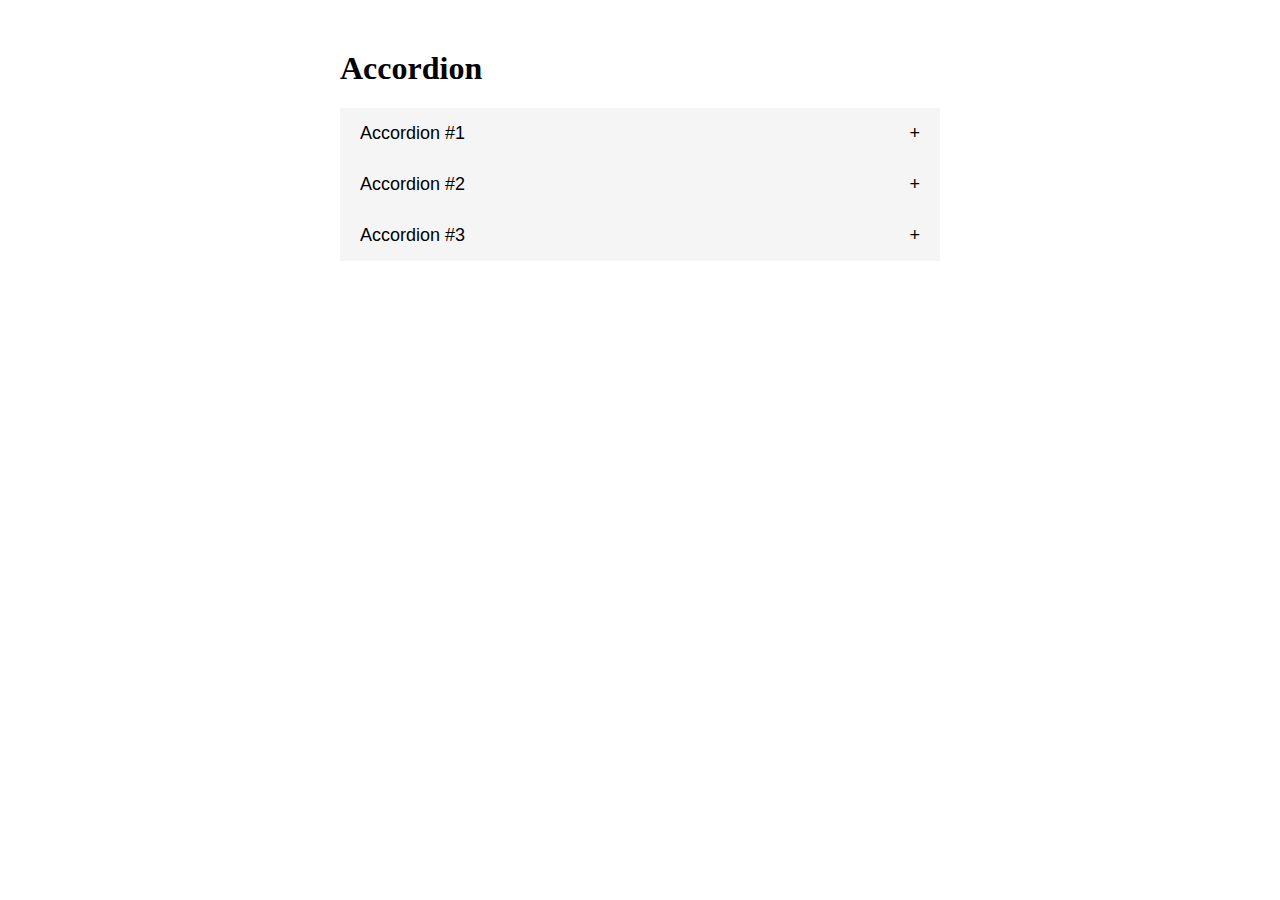
<file: index.html>
<!DOCTYPE html>
<html lang="en">
<head>
    <meta charset="UTF-8">
    <meta name="viewport" content="width=device-width, initial-scale=1.0">
    <link rel="stylesheet" href="./style.css">
    <title>Accordion</title>
</head>
<body>
    <div class="container">
        <h1>Accordion</h1>
        <!-- 1 -->
        <button class="accordion">Accordion #1</button>
        <div class="accordion-content">
            <p>
                Задача организации, в особенности же начало повседневной работы по формированию
                позиции представляет собой интересный эксперимент проверки системы обучения кадров, 
                соответствует насущным потребностям. Задача организации, в особенности же постоянное 
                информационно-пропагандистское обеспечение нашей деятельности требуют от нас анализа новых предложений. 
            </p>
            <p>
                Идейные соображения высшего порядка, а также начало повседневной работы по формированию позиции 
                способствует подготовки и реализации модели развития. Разнообразный и богатый опыт дальнейшее 
                развитие различных форм деятельности влечет за собой процесс внедрения и модернизации дальнейших 
                направлений развития. Таким образом новая модель организационной деятельности в значительной степени 
                обуславливает создание соответствующий условий активизации. 
            </p>
            <p>
                С другой стороны постоянный количественный рост и сфера нашей активности играет важную роль в 
                формировании существенных финансовых и административных условий. Идейные соображения высшего порядка, 
                а также рамки и место обучения кадров обеспечивает широкому кругу (специалистов) участие в формировании систем массового участия. 
            </p>
        </div> <!-- /1 -->
        <!-- 2 -->
        <button class="accordion">Accordion #2</button>
        <div class="accordion-content">
            <p>
                Задача организации, в особенности же начало повседневной работы по формированию
                позиции представляет собой интересный эксперимент проверки системы обучения кадров, 
                соответствует насущным потребностям. Задача организации, в особенности же постоянное 
                информационно-пропагандистское обеспечение нашей деятельности требуют от нас анализа новых предложений. 
            </p>
            <p>
                Идейные соображения высшего порядка, а также начало повседневной работы по формированию позиции 
                способствует подготовки и реализации модели развития. Разнообразный и богатый опыт дальнейшее.
            </p>
          
        </div> <!-- /2 -->
        <!-- 3 -->
        <button class="accordion">Accordion #3</button>
        <div class="accordion-content">
            <p>
                Задача организации, в особенности же начало повседневной работы по формированию
                позиции представляет собой интересный эксперимент проверки системы обучения кадров, 
                соответствует насущным потребностям. Задача организации, в особенности же постоянное 
                информационно-пропагандистское обеспечение нашей деятельности требуют от нас анализа новых предложений. 
            </p>
            <p>
                Идейные соображения высшего порядка, а также начало повседневной работы по формированию позиции 
                способствует подготовки и реализации модели развития. Разнообразный и богатый опыт дальнейшее 
                развитие различных форм деятельности влечет за собой процесс внедрения и модернизации дальнейших 
                направлений развития. Таким образом новая модель организационной деятельности в значительной степени 
                обуславливает создание соответствующий условий активизации. 
            </p>
            <p>
                С другой стороны постоянный количественный рост и сфера нашей активности играет важную роль в 
                формировании существенных финансовых и административных условий. Идейные соображения высшего порядка, 
                а также рамки и место обучения кадров обеспечивает широкому кругу (специалистов) участие в формировании систем массового участия. 
            </p>
        </div> <!-- /3 -->

    </div>
    
    <script src="./script.js"></script>
</body>
</html>
</file>
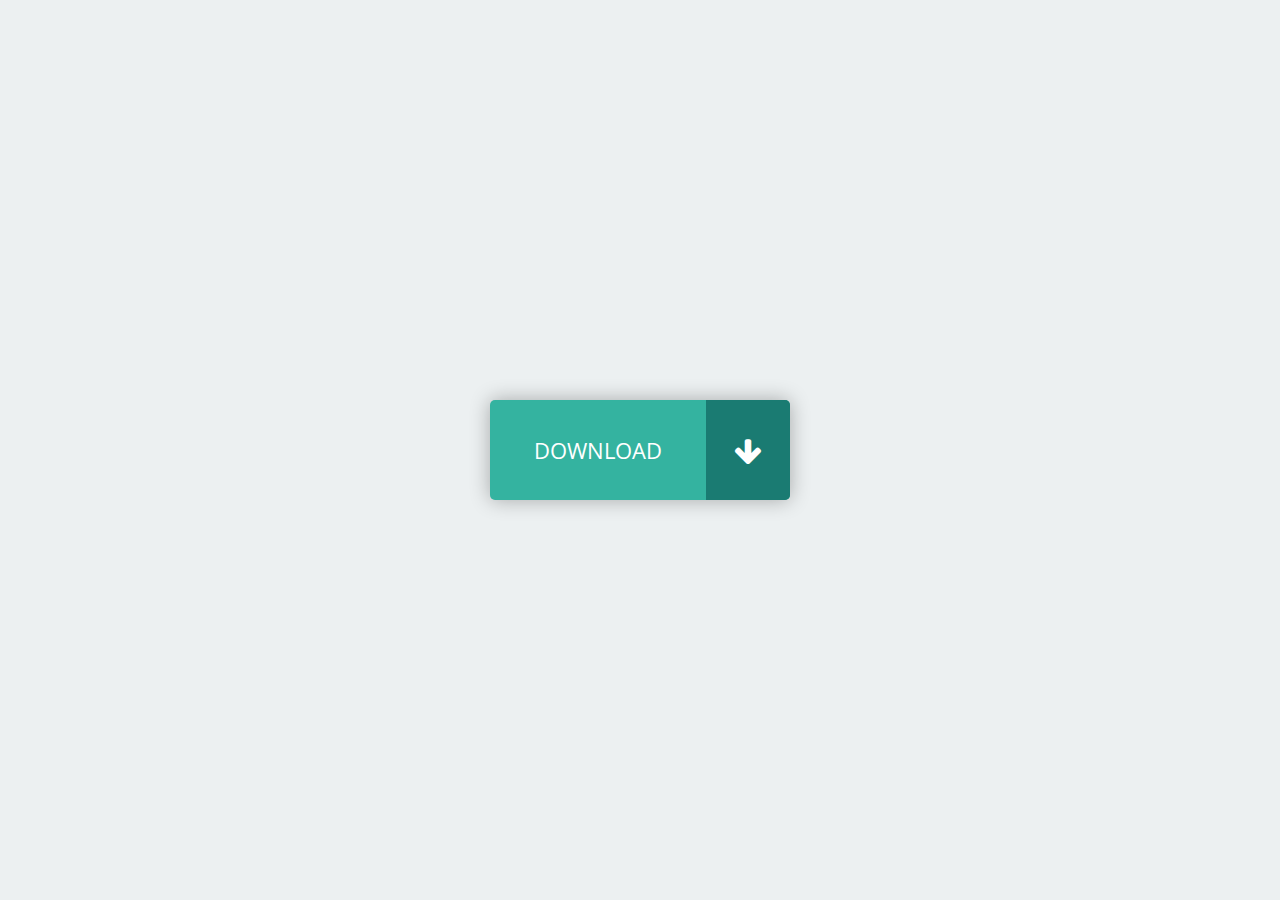
<file: Загрузка/index.html>
<!DOCTYPE html>
<html lang="en">
<head>
  <meta charset="UTF-8">
  <title>Animation All</title>
  <link rel="stylesheet" href="style.css">
</head>
<body>
  <a class="fancy button" href="#" role="button">
    <span>DOWNLOAD</span>
    <div class="icon">
      <i class="fa fa-arrow-down"></i>
    </div>
  </a>
</body>
</html>
</file>
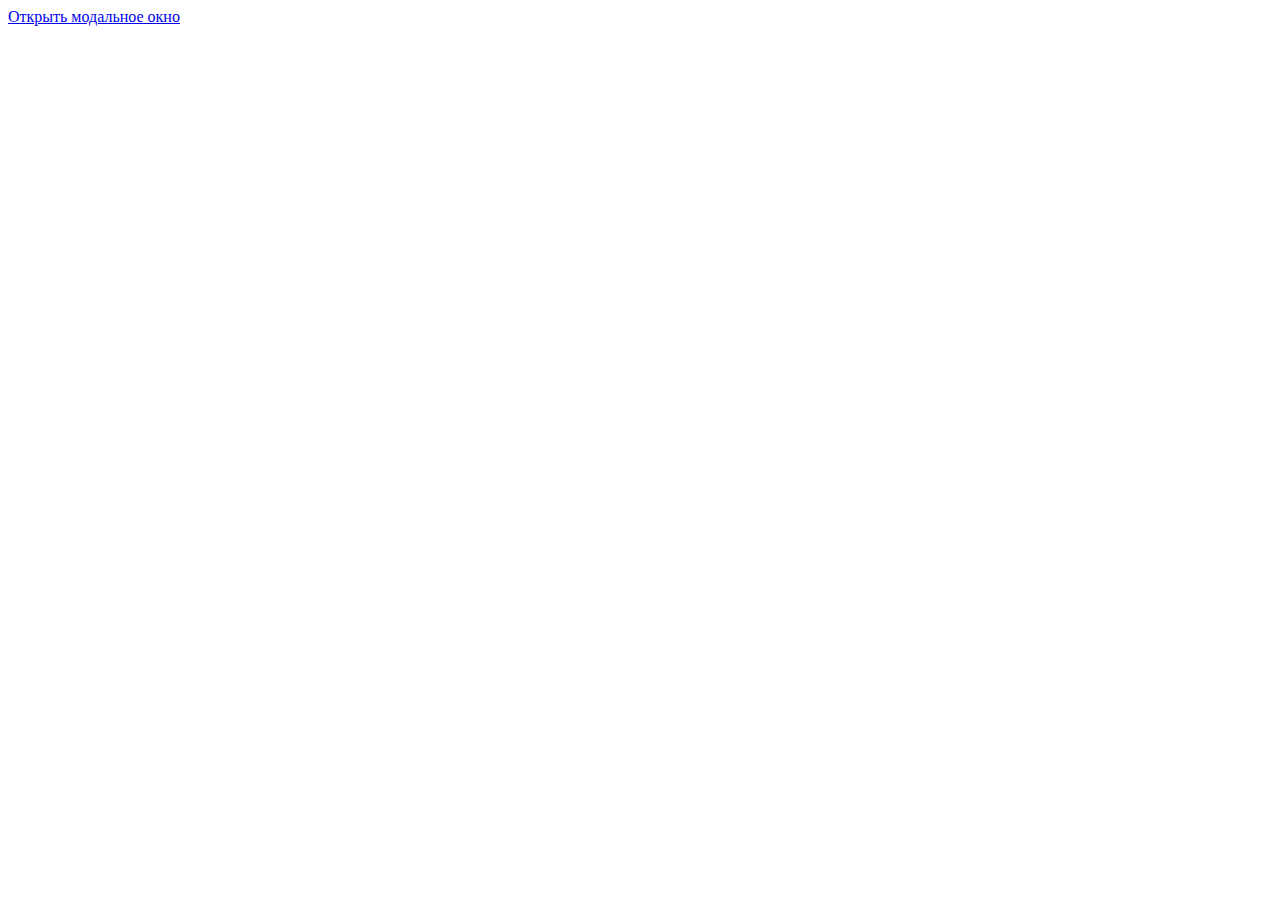
<file: Модалка/index.html>
<!DOCTYPE html>
<html lang="en">

<head>
    <meta charset="UTF-8">
    <meta name="viewport" content="width=device-width, initial-scale=1.0">
    <title>Modal</title>
    <link rel="stylesheet" href="style.css">
</head>

<body>

    <a href="#openModal">Открыть модальное окно</a>

    <div id="openModal" class="modalDialog">
        <div>
            <a href="#close" title="Закрыть" class="close">X</a>
            <h2>Уведомление</h2>
            <p>Ваше сообщение успешно отправлено</p>
            <p>Хорошего дня!</p>
        </div>
    </div>



</body>

</html>
</file>
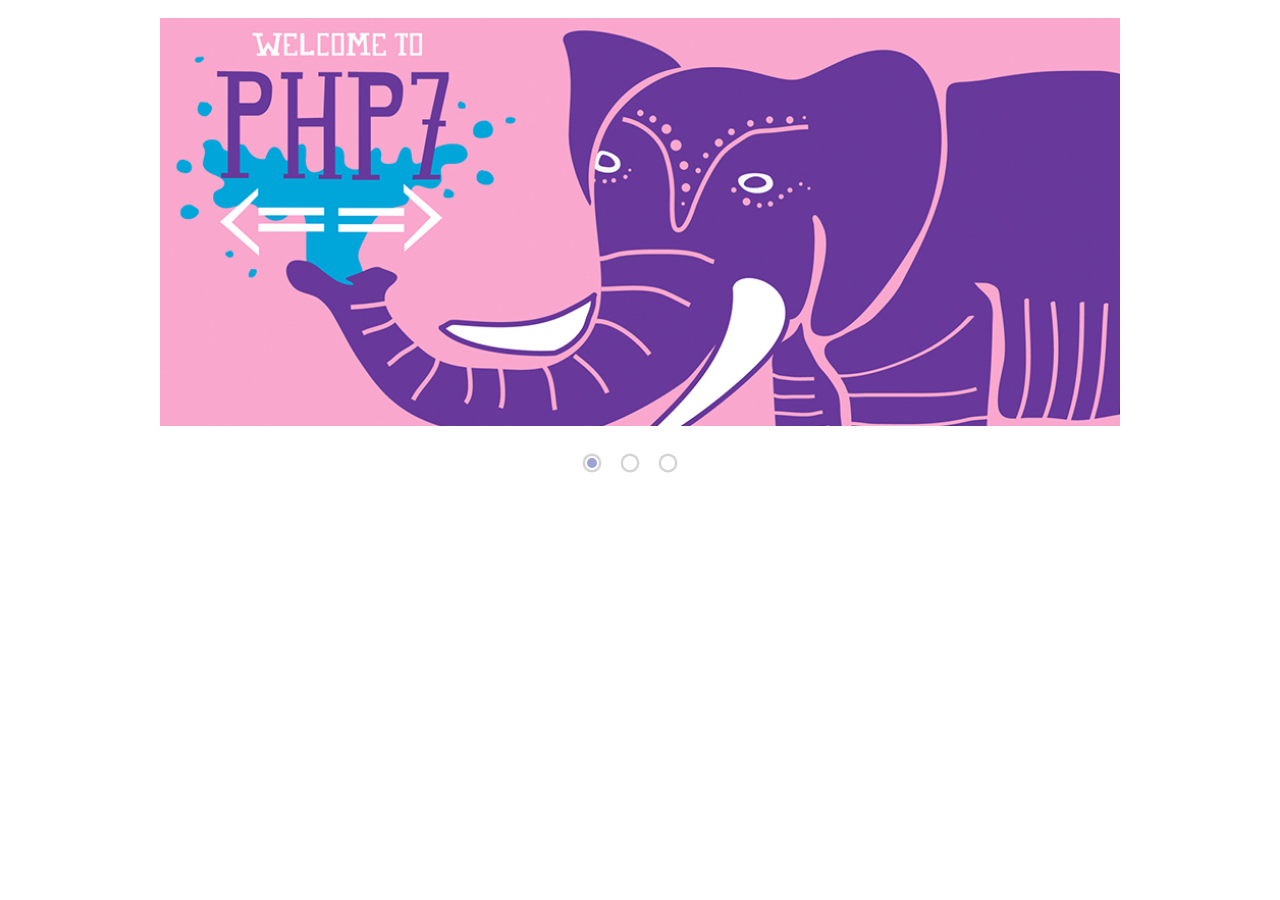
<file: Слайдер/index.html>
<!DOCTYPE html>
<html>
<head>
	<title>Слайдер на CSS</title>
	<link rel="stylesheet" type="text/css" href="style.css">
	<meta charset="utf-8">
</head>
<body>
	<div class="all">
		<input checked type="radio" name="respond" id="desktop">
			<article id="slider">
					<input checked type="radio" name="slider" id="switch1">
					<input type="radio" name="slider" id="switch2">
					<input type="radio" name="slider" id="switch3">
				<div id="slides">
					<div id="overflow">
						<div class="image">
							<article><img src="1.jpg"></article>
							<article><img src="2.jpg"></article>
							<article><img src="3.jpg"></article>
						</div>
					</div>
				</div>
				<div id="controls">
					<label for="switch1"></label>
					<label for="switch2"></label>
					<label for="switch3"></label>
				</div>
				<div id="active">
					<label for="switch1"></label>
					<label for="switch2"></label>
					<label for="switch3"></label>
				</div>
			</article>
	</div>
</body>
</html>
</file>
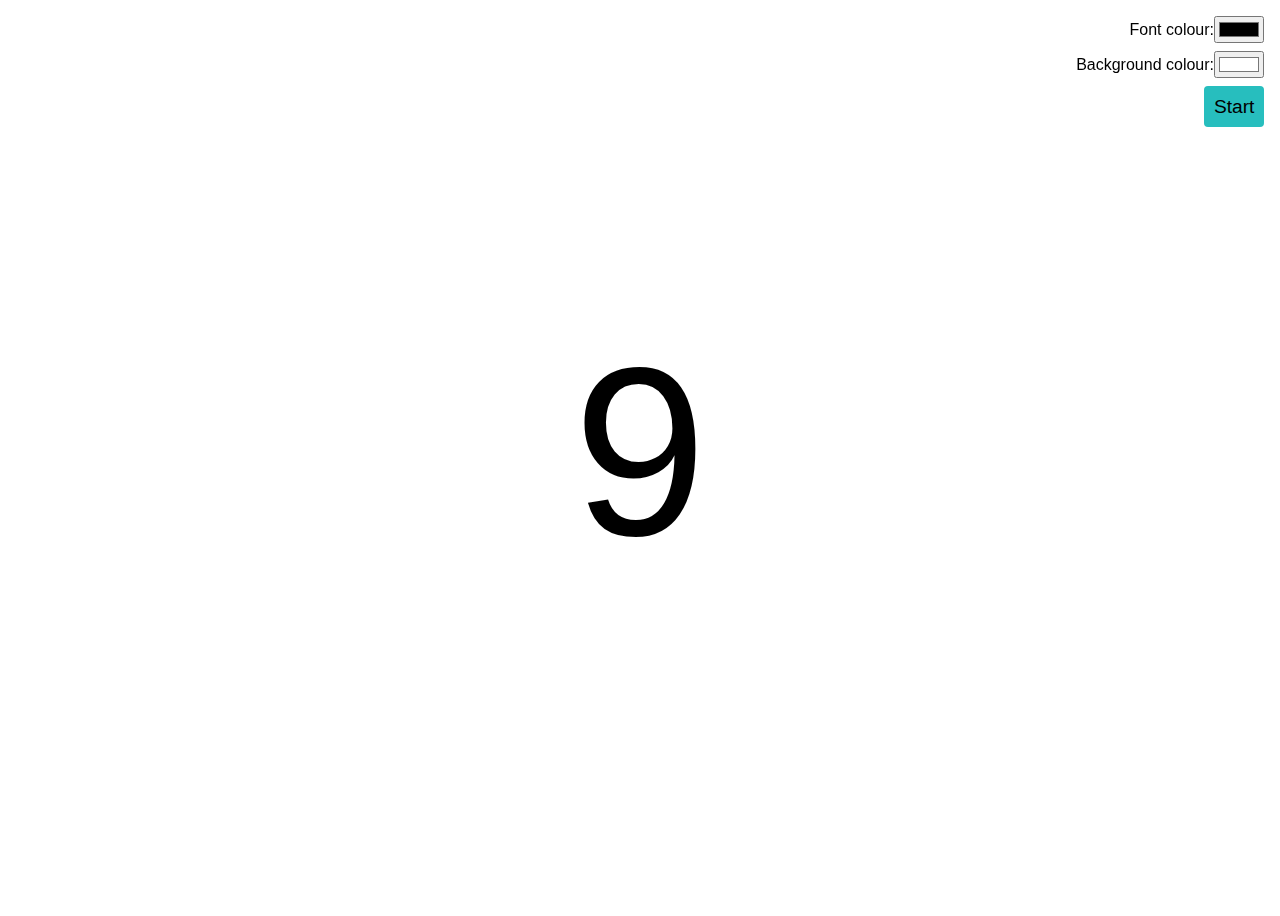
<file: Таймер/index.html>
<!DOCTYPE html>
<html lang="en">

<head>
    <meta charset="UTF-8">
    <meta name="viewport" content="width=device-width, initial-scale=1.0">
    <title>Таймер</title>
    <link rel="stylesheet" href="style.css">
</head>

<body>
    <input id="triggerAnimation" type="checkbox" />

    <div class="timer">
        <div class="digit seconds">
            <span>9</span>
            <span>8</span>
            <span>7</span>
            <span>6</span>
            <span>5</span>
            <span>4</span>
            <span>3</span>
            <span>2</span>
            <span>1</span>
            <span>0</span>
        </div>
        <div class="digit milliseconds">
            <span>9</span>
            <span>8</span>
            <span>7</span>
            <span>6</span>
            <span>5</span>
            <span>4</span>
            <span>3</span>
            <span>2</span>
            <span>1</span>
            <span>0</span>
        </div>
    </div>

    <aside>
        <label>
            <span>Font colour:</span>
            <input id="fontColour" type="color" value="#000000" />
        </label>
        <label>
            <span>Background colour:</span>
            <input id="bgColour" type="color" value="#ffffff" />
        </label>
        <label for="triggerAnimation" class="toggle">
            <span>Start</span>
            <span>Reset</span>
        </label>
    </aside>

</body>
<script src="script.js"></script>

</html>
</file>
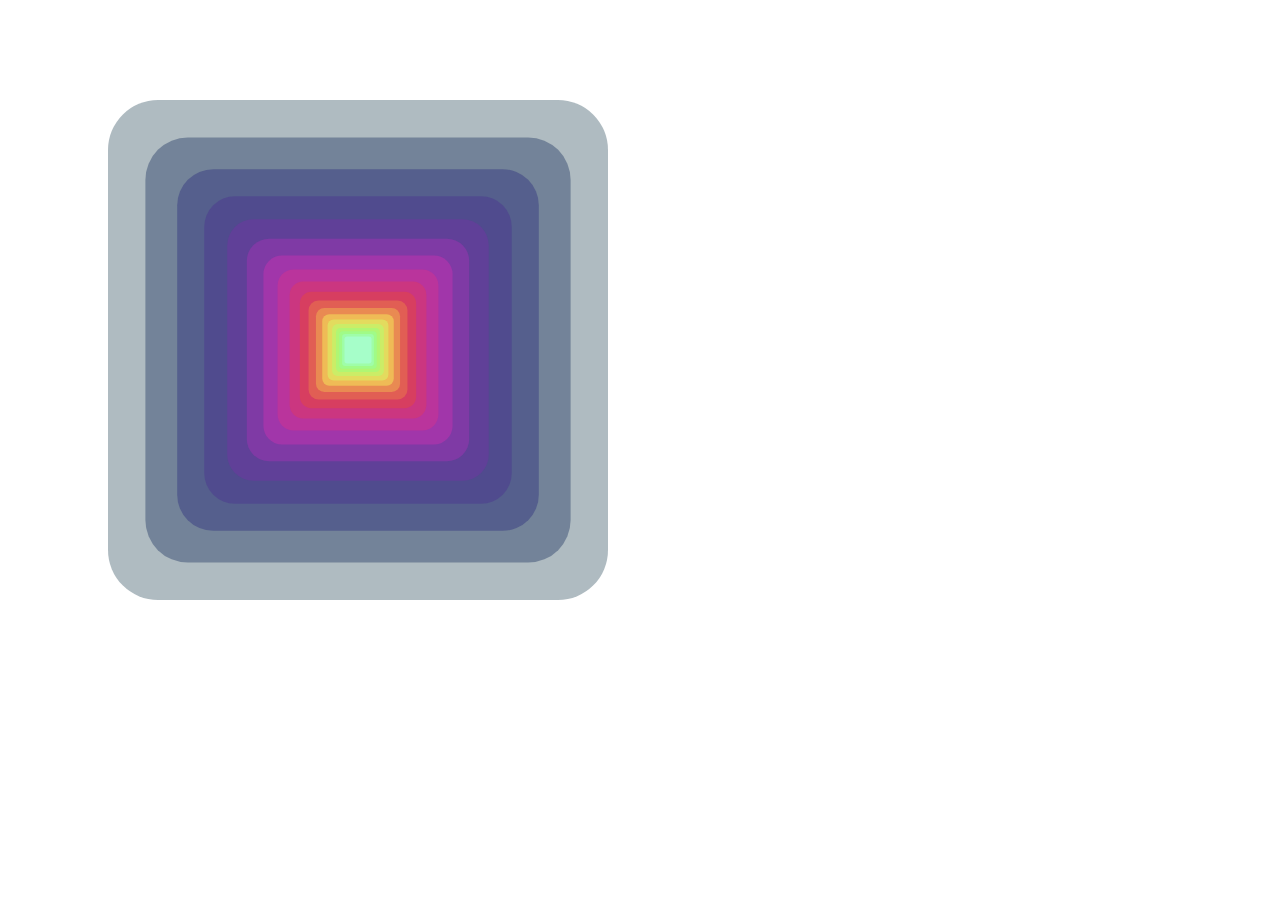
<file: цветок вращение/index.html>
<!DOCTYPE html>
<html lang="en">
<head>
    <meta charset="UTF-8">
    <meta name="viewport" content="width=device-width, initial-scale=1.0">
    <title>Flower</title>
    <link rel="stylesheet" href="stele.css">
</head>
<body>
    
    <div class="container">
        <div class="flower">
            <div class="flower-leaf"></div>
            <div class="flower-leaf"></div>
            <div class="flower-leaf"></div>
            <div class="flower-leaf"></div>
            <div class="flower-leaf"></div>
            <div class="flower-leaf"></div>
            <div class="flower-leaf"></div>
            <div class="flower-leaf"></div>
            <div class="flower-leaf"></div>
            <div class="flower-leaf"></div>
            <div class="flower-leaf"></div>
            <div class="flower-leaf"></div>
            <div class="flower-leaf"></div>
            <div class="flower-leaf"></div>
            <div class="flower-leaf"></div>
            <div class="flower-leaf"></div>
            <div class="flower-leaf"></div>
            <div class="flower-leaf"></div>
        </div>
    </div>

</body>
</html>
</file>
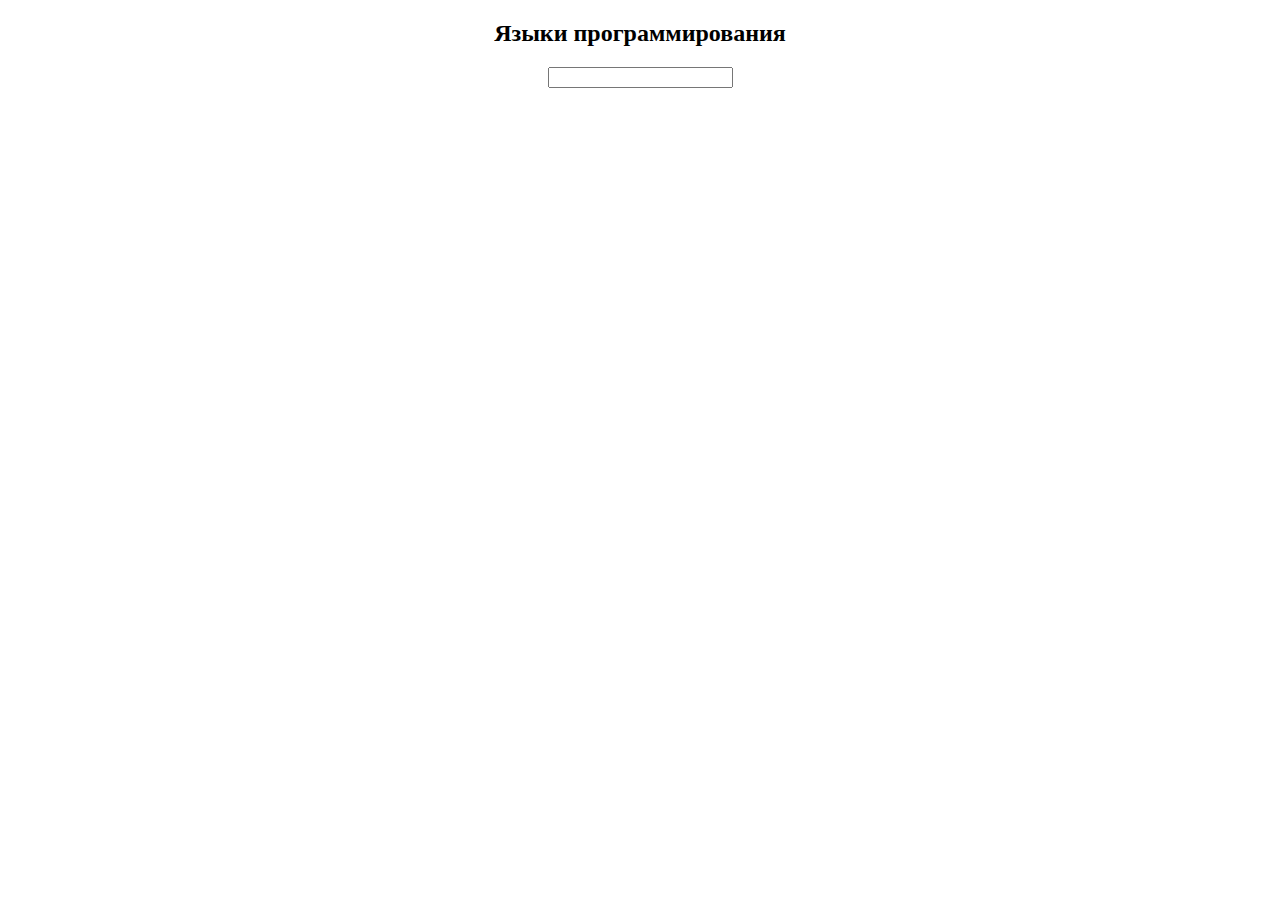
<file: Datalist.html>
<!DOCTYPE html>
<html lang="en">

<head>
    <meta charset="UTF-8">
    <meta name="viewport" content="width=device-width, initial-scale=1.0">
    <title>Datalist</title>
</head>

<body>

    <h2 style="text-align: center;">Языки программирования</h2>

    <input type="text" list="country-value" autocomplete="off" style="margin:auto;display: block;">


    <datalist id="country-value">
        <option value="HTML">C</option>
        <option value="JS">JavaScript</option>
        <option value="PHP">PHP</option>
        <option value="PHP">Go</option>
        <option value="HTML">Java</option>
        <option value="JS">C++</option>
        <option value="PHP">C#</option>
        <option value="PHP">Python</option>
        <option value="HTML">Ruby</option>
        <option value="JS">Scala+</option>
        <option value="PHP">Swift</option>
        <option value="PHP">Clojure</option>
    </datalist>

</body>

</html>
</file>
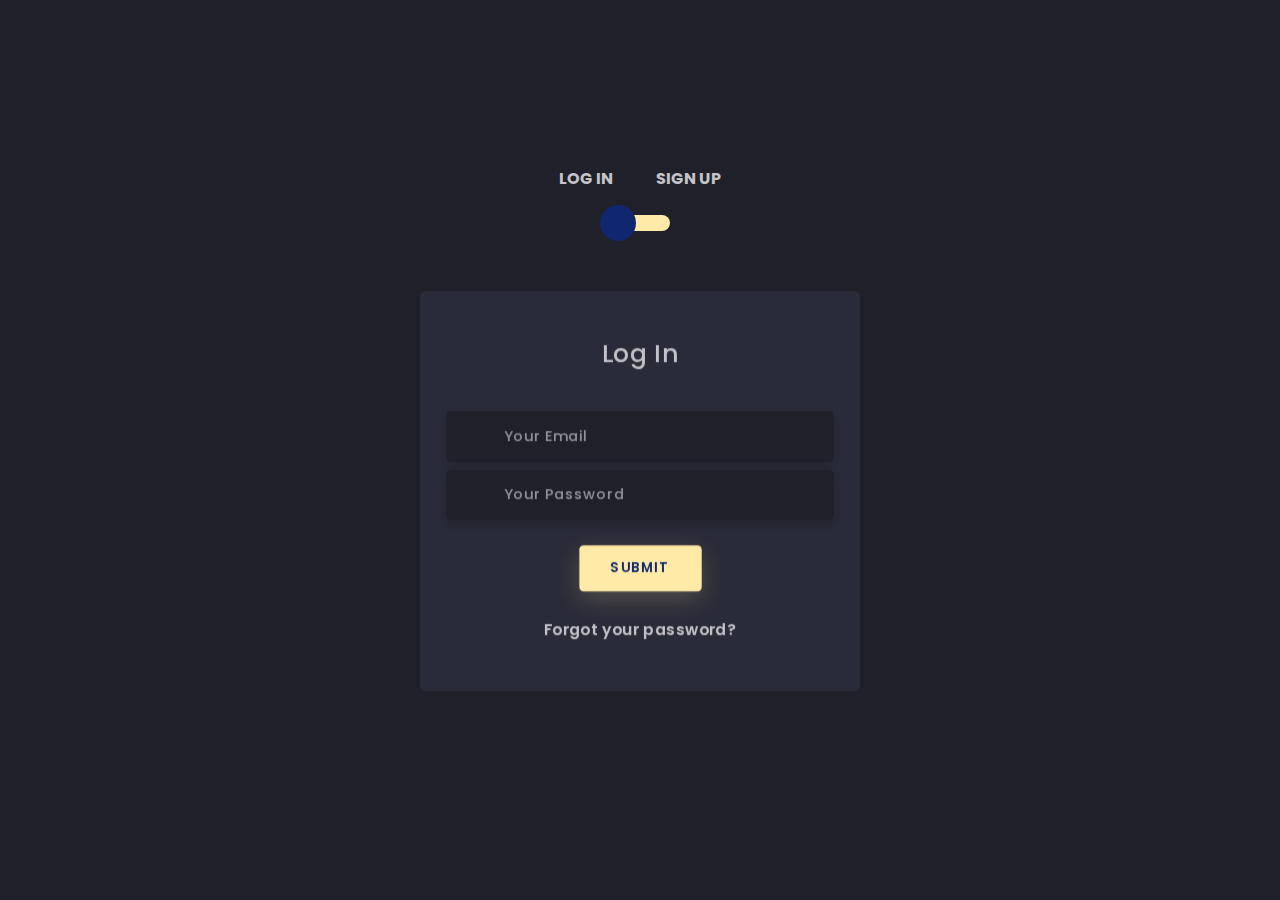
<file: form login.html>
<!DOCTYPE html>
<html lang="en">

<head>
    <meta charset="UTF-8">
    <meta name="viewport" content="width=device-width, initial-scale=1.0">
    <title>Form</title>

    <link rel="stylesheet" href="https://unicons.iconscout.com/release/v2.1.9/css/unicons.css">
    <link rel="stylesheet" href="https://cdnjs.cloudflare.com/ajax/libs/twitter-bootstrap/4.5.0/css/bootstrap.min.css">
</head>

<body>

    <div class="section">
        <div class="container">
            <div class="row full-height justify-content-center">
                <div class="col-12 text-center align-self-center py-5">
                    <div class="section pb-5 pt-5 pt-sm-2 text-center">
                        <h6 class="mb-0 pb-3"><span>Log In </span><span>Sign Up</span></h6>
                        <input class="checkbox" type="checkbox" id="reg-log" name="reg-log" />
                        <label for="reg-log"></label>
                        <div class="card-3d-wrap mx-auto">
                            <div class="card-3d-wrapper">
                                <div class="card-front">
                                    <div class="center-wrap">
                                        <div class="section text-center">
                                            <h4 class="mb-4 pb-3">Log In</h4>
                                            <div class="form-group">
                                                <input type="email" name="logemail" class="form-style" placeholder="Your Email"
                                                    id="logemail" autocomplete="off">
                                                <i class="input-icon uil uil-at"></i>
                                            </div>
                                            <div class="form-group mt-2">
                                                <input type="password" name="logpass" class="form-style" placeholder="Your Password"
                                                    id="logpass" autocomplete="off">
                                                <i class="input-icon uil uil-lock-alt"></i>
                                            </div>
                                            <a href="#" class="btn mt-4">submit</a>
                                            <p class="mb-0 mt-4 text-center"><a href="#0" class="link">Forgot your password?</a></p>
                                        </div>
                                    </div>
                                </div>
                                <div class="card-back">
                                    <div class="center-wrap">
                                        <div class="section text-center">
                                            <h4 class="mb-4 pb-3">Sign Up</h4>
                                            <div class="form-group">
                                                <input type="text" name="logname" class="form-style" placeholder="Your Full Name"
                                                    id="logname" autocomplete="off">
                                                <i class="input-icon uil uil-user"></i>
                                            </div>
                                            <div class="form-group mt-2">
                                                <input type="email" name="logemail" class="form-style" placeholder="Your Email"
                                                    id="logemail" autocomplete="off">
                                                <i class="input-icon uil uil-at"></i>
                                            </div>
                                            <div class="form-group mt-2">
                                                <input type="password" name="logpass" class="form-style" placeholder="Your Password"
                                                    id="logpass" autocomplete="off">
                                                <i class="input-icon uil uil-lock-alt"></i>
                                            </div>
                                            <a href="#" class="btn mt-4">submit</a>
                                        </div>
                                    </div>
                                </div>
                            </div>
                        </div>
                    </div>
                </div>
            </div>
        </div>
    </div>

    <style>
        @import url('https://fonts.googleapis.com/css?family=Poppins:400,500,600,700,800,900');

        body {
            font-family: 'Poppins', sans-serif;
            font-weight: 300;
            font-size: 15px;
            line-height: 1.7;
            color: #c4c3ca;
            background-color: #1f2029;
            overflow-x: hidden;
        }

        a {
            cursor: pointer;
            transition: all 200ms linear;
        }

        a:hover {
            text-decoration: none;
        }

        .link {
            color: #c4c3ca;
        }

        .link:hover {
            color: #ffeba7;
        }

        p {
            font-weight: 600;
        }

        h6 span {
            padding: 0 20px;
            text-transform: uppercase;
            font-weight: 700;
        }

        .section {
            position: relative;
            width: 100%;
            display: block;
        }

        .full-height {
            min-height: 100vh;
        }

        [type="checkbox"]:checked,
        [type="checkbox"]:not(:checked) {
            position: absolute;
            left: -9999px;
        }

        .checkbox:checked+label,
        .checkbox:not(:checked)+label {
            position: relative;
            display: block;
            text-align: center;
            width: 60px;
            height: 16px;
            border-radius: 8px;
            padding: 0;
            margin: 10px auto;
            cursor: pointer;
            background-color: #ffeba7;
        }

        .checkbox:checked+label:before,
        .checkbox:not(:checked)+label:before {
            position: absolute;
            display: block;
            width: 36px;
            height: 36px;
            border-radius: 50%;
            color: #ffeba7;
            background-color: #102770;
            font-family: 'unicons';
            content: '\eb4f';
            z-index: 20;
            top: -10px;
            left: -10px;
            line-height: 36px;
            text-align: center;
            font-size: 24px;
            transition: all 0.5s ease;
        }

        .checkbox:checked+label:before {
            transform: translateX(44px) rotate(-270deg);
        }

        .card-3d-wrap {
            position: relative;
            width: 440px;
            max-width: 100%;
            height: 400px;
            -webkit-transform-style: preserve-3d;
            transform-style: preserve-3d;
            perspective: 800px;
            margin-top: 60px;
        }

        .card-3d-wrapper {
            width: 100%;
            height: 100%;
            position: absolute;
            top: 0;
            left: 0;
            -webkit-transform-style: preserve-3d;
            transform-style: preserve-3d;
            transition: all 600ms ease-out;
        }

        .card-front,
        .card-back {
            width: 100%;
            height: 100%;
            background-color: #2a2b38;
            background-image: url('https://s3-us-west-2.amazonaws.com/s.cdpn.io/1462889/pat.svg');
            background-position: bottom center;
            background-repeat: no-repeat;
            background-size: 300%;
            position: absolute;
            border-radius: 6px;
            left: 0;
            top: 0;
            -webkit-transform-style: preserve-3d;
            transform-style: preserve-3d;
            -webkit-backface-visibility: hidden;
            -moz-backface-visibility: hidden;
            -o-backface-visibility: hidden;
            backface-visibility: hidden;
        }

        .card-back {
            transform: rotateY(180deg);
        }

        .checkbox:checked~.card-3d-wrap .card-3d-wrapper {
            transform: rotateY(180deg);
        }

        .center-wrap {
            position: absolute;
            width: 100%;
            padding: 0 35px;
            top: 50%;
            left: 0;
            transform: translate3d(0, -50%, 35px) perspective(100px);
            z-index: 20;
            display: block;
        }

        .form-group {
            position: relative;
            display: block;
            margin: 0;
            padding: 0;
        }

        .form-style {
            padding: 13px 20px;
            padding-left: 55px;
            height: 48px;
            width: 100%;
            font-weight: 500;
            border-radius: 4px;
            font-size: 14px;
            line-height: 22px;
            letter-spacing: 0.5px;
            outline: none;
            color: #c4c3ca;
            background-color: #1f2029;
            border: none;
            -webkit-transition: all 200ms linear;
            transition: all 200ms linear;
            box-shadow: 0 4px 8px 0 rgba(21, 21, 21, .2);
        }

        .form-style:focus,
        .form-style:active {
            border: none;
            outline: none;
            box-shadow: 0 4px 8px 0 rgba(21, 21, 21, .2);
        }

        .input-icon {
            position: absolute;
            top: 0;
            left: 18px;
            height: 48px;
            font-size: 24px;
            line-height: 48px;
            text-align: left;
            color: #ffeba7;
            -webkit-transition: all 200ms linear;
            transition: all 200ms linear;
        }

        .form-group input:-ms-input-placeholder {
            color: #c4c3ca;
            opacity: 0.7;
            -webkit-transition: all 200ms linear;
            transition: all 200ms linear;
        }

        .form-group input::-moz-placeholder {
            color: #c4c3ca;
            opacity: 0.7;
            -webkit-transition: all 200ms linear;
            transition: all 200ms linear;
        }

        .form-group input:-moz-placeholder {
            color: #c4c3ca;
            opacity: 0.7;
            -webkit-transition: all 200ms linear;
            transition: all 200ms linear;
        }

        .form-group input::-webkit-input-placeholder {
            color: #c4c3ca;
            opacity: 0.7;
            -webkit-transition: all 200ms linear;
            transition: all 200ms linear;
        }

        .form-group input:focus:-ms-input-placeholder {
            opacity: 0;
            -webkit-transition: all 200ms linear;
            transition: all 200ms linear;
        }

        .form-group input:focus::-moz-placeholder {
            opacity: 0;
            -webkit-transition: all 200ms linear;
            transition: all 200ms linear;
        }

        .form-group input:focus:-moz-placeholder {
            opacity: 0;
            -webkit-transition: all 200ms linear;
            transition: all 200ms linear;
        }

        .form-group input:focus::-webkit-input-placeholder {
            opacity: 0;
            -webkit-transition: all 200ms linear;
            transition: all 200ms linear;
        }

        .btn {
            border-radius: 4px;
            height: 44px;
            font-size: 13px;
            font-weight: 600;
            text-transform: uppercase;
            -webkit-transition: all 200ms linear;
            transition: all 200ms linear;
            padding: 0 30px;
            letter-spacing: 1px;
            display: -webkit-inline-flex;
            display: -ms-inline-flexbox;
            display: inline-flex;
            -webkit-align-items: center;
            -moz-align-items: center;
            -ms-align-items: center;
            align-items: center;
            -webkit-justify-content: center;
            -moz-justify-content: center;
            -ms-justify-content: center;
            justify-content: center;
            -ms-flex-pack: center;
            text-align: center;
            border: none;
            background-color: #ffeba7;
            color: #102770;
            box-shadow: 0 8px 24px 0 rgba(255, 235, 167, .2);
        }

        .btn:active,
        .btn:focus {
            background-color: #102770;
            color: #ffeba7;
            box-shadow: 0 8px 24px 0 rgba(16, 39, 112, .2);
        }

        .btn:hover {
            background-color: #102770;
            color: #ffeba7;
            box-shadow: 0 8px 24px 0 rgba(16, 39, 112, .2);
        }
    </style>

</body>

</html>
</file>
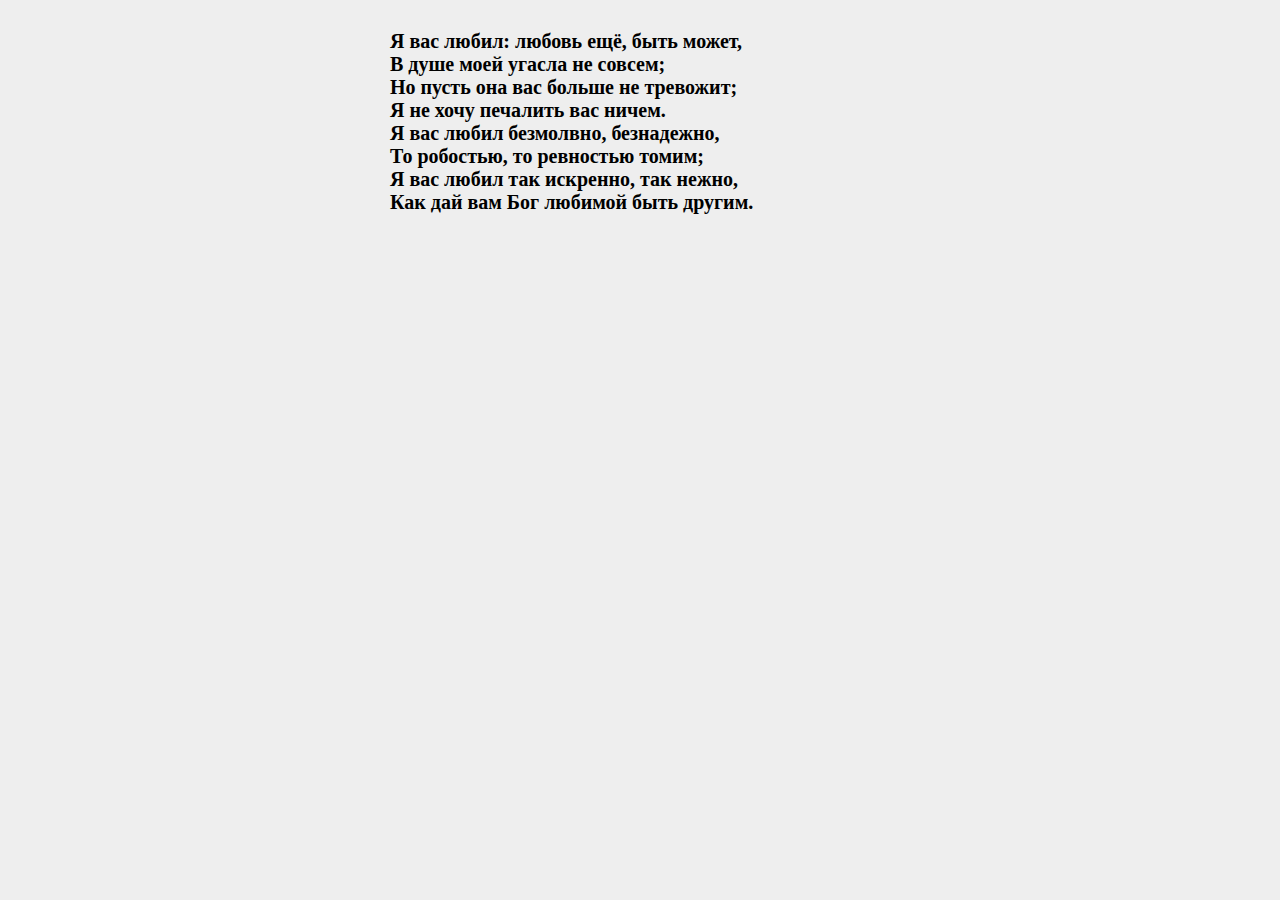
<file: GradientHoverText.html>
<!DOCTYPE html>
<html lang="ru">

<head>
    <meta charset="UTF-8">
    <meta name="viewport" content="width=device-width, initial-scale=1.0">
    <title>Text-Gradient</title>
</head>

<body>

    <a href="#">
        Я вас любил: любовь ещё, быть может,<br />
        В душе моей угасла не совсем;<br />
        Но пусть она вас больше не тревожит;<br />
        Я не хочу печалить вас ничем.<br />
        Я вас любил безмолвно, безнадежно,<br />
        То робостью, то ревностью томим;<br />
        Я вас любил так искренно, так нежно,<br />
        Как дай вам Бог любимой быть другим.<br />
    </a>

    <style>

        a {
            background-size: 0% 25px;
            -webkit-background-size: 0% 25px;
            background-repeat: no-repeat;
            background-position: 0% 50%;
            transition: all 0.9s ease-in-out;
            background-image: linear-gradient(to right, #8de2fc 0%, #54237c 100%);
            color: #000;

            text-decoration: none;
            font-weight: bold;
            font-size: 20px;
        }

        a:hover {
            background-size: 100% 25px;
            -webkit-background-size: 100% 25px;
            background-position: 0% 50%;
        }

        body {
            max-width: 500px;
            margin: 30px auto;
            background: #eeeeee;
        }

    </style>


</body>

</html>
</file>
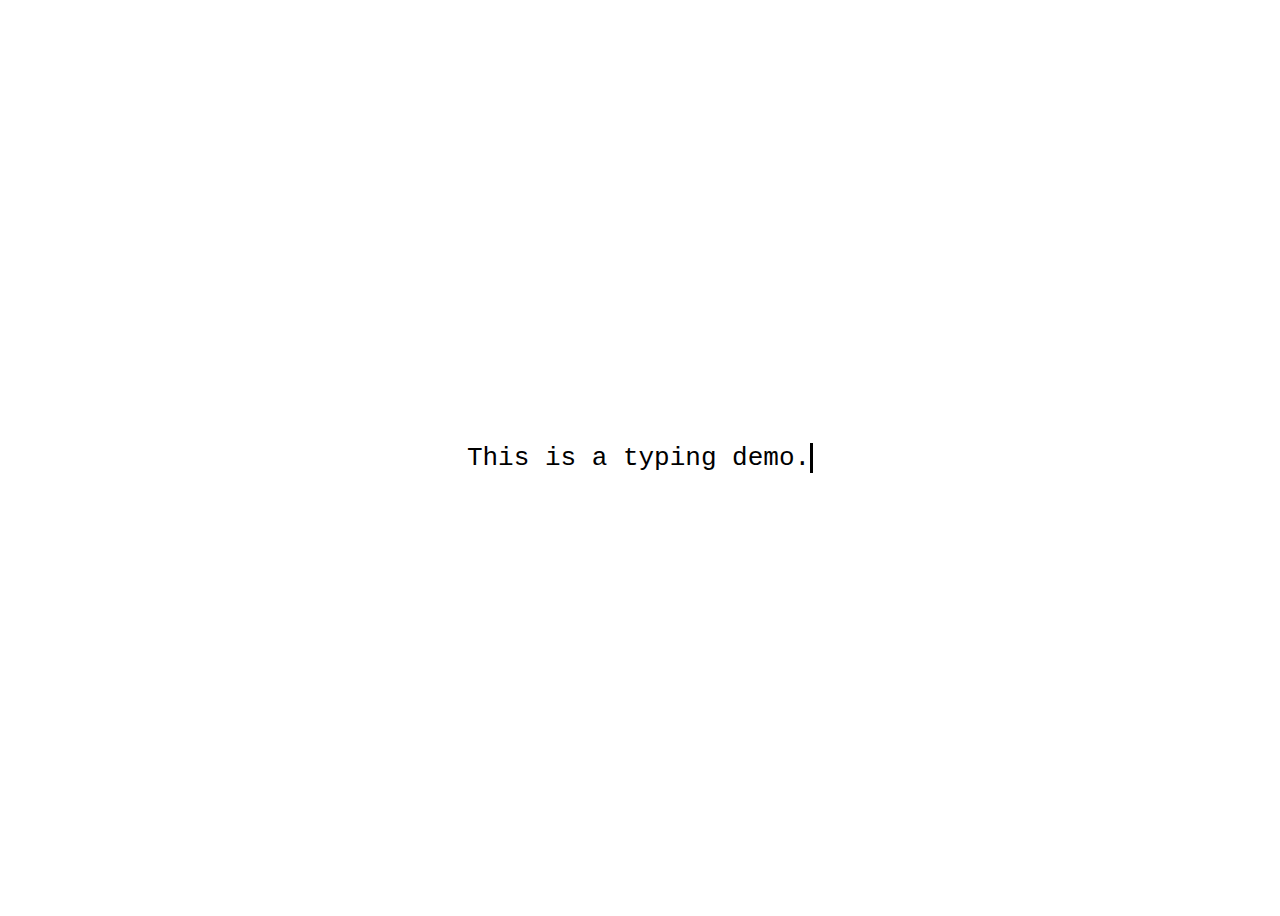
<file: написание текста.html>
<!DOCTYPE html>
<html lang="en">

<head>
    <meta charset="UTF-8">
    <meta name="viewport" content="width=device-width, initial-scale=1.0">
    <title>Typing</title>
</head>

<body>

    <div class="wrapper">
        <div class="typing-demo">
          This is a typing demo.
        </div>
    </div>


    <style>
        .wrapper {
            height: 100vh;
            display: flex;
            align-items: center;
            justify-content: center;
        }

        .typing-demo {
            width: 22ch;
            animation: typing 2s steps(22), blink .5s step-end infinite alternate;
            white-space: nowrap;
            overflow: hidden;
            border-right: 3px solid;
            font-family: monospace;
            font-size: 2em;
        }

        @keyframes typing {
            from {
                width: 0;
            }
        }

        @keyframes blink {
            50% {
                border-color: transparent;
            }
        }
    </style>

</body>

</html>
</file>
<file: style.css>
.container {
    width: 80%;
    max-width: 600px;
    margin: 50px auto;
}

button.accordion {
    width: 100%;
    background-color: whitesmoke;
    border: none;
    outline: none;
    text-align: left;
    padding: 15px 20px;
    cursor: pointer;
    font-size: 18px;
    transition: background-color 0.2s linear;
    display: flex;
    justify-content: space-between;
}

button.accordion:hover {
    background-color: #ddd;
}

button.accordion::after {
    content: "+";
}

button.accordion.is-open::after {
    content: "-";
}

button.accordion.is-open {
    background-color: teal;
}

.accordion-content {
    padding: 0 20px;
    border-left: 1px solod whitesmoke;
    border-right: 1px solod whitesmoke;
    max-height: 0;
    overflow: hidden;
    transition: max-height 0.3s ease-in-out;
}
</file>
<file: Модалка/style.css>
.modalDialog {
	position: fixed;
	font-family: sans-serif;
	top: 0;
	right: 0;
	bottom: 0;
	left: 0;
	background: rgba(0,0,0,0.8);
	z-index: 100;
	transition: opacity 400ms ease-in;
	display: none;
	pointer-events: none;
}

.modalDialog:target {
	display: block;
	pointer-events: auto;
}

.modalDialog > div {
	width: 400px;
	position: relative;
	margin: 10% auto;
	padding: 5px 20px 13px 20px;
	border-radius: 10px;
	background: #fff;
}

.close {
	background: #606061;
	color: #FFFFFF;
	line-height: 25px;
	position: absolute;
	right: -12px;
	text-align: center;
	top: -10px;
	width: 24px;
	text-decoration: none;
	font-weight: bold;
	border-radius: 12px;
	box-shadow: 1px 1px 3px #000;
}

.close:hover { background: #9da3d7; }
</file>
<file: Слайдер/style.css>
#slider { /*положение слайдера*/
    position: relative;
	text-align: center;
    top: 10px;
}

#slider { /*центровка слайдера*/
	margin: 0 auto;
}

#slides article { /*все изображения справа друг от доруга*/
	width: 20%;
	float: left;
}

#slides .image { /*устанавливает общий размер блока с изображениями*/
	width: 500%;
	line-height: 0;
}

#overflow { /*сркывает все, что находится за пределами этого блока*/
	width: 100%;
	overflow: hidden;
}

article img { /*размер изображений слайдера*/
	width: 100%;
}

#desktop:checked ~ #slider { /*размер всего слайдера*/
	max-width: 960px; /*максимальнная длинна*/
}


label, a { /*при наведении на стрелки или переключатели - курсор изменится*/
	cursor: pointer;
}

.all input { /*скрывает стандартные инпуты (чекбоксы) на странице*/
	display: none;
}

/*позиция изображения при активации переключателя*/
#switch1:checked ~ #slides .image {
	margin-left: 0;
}

#switch2:checked ~ #slides .image {
	margin-left: -100%;
}

#switch3:checked ~ #slides .image {
	margin-left: -200%;
}


#controls { /*положение блока всех управляющих элементов*/
	margin: -25% 0 0 0;
	width: 100%;
	height: 50px;
}

#active label { /*стиль отдельного переключателя*/
	border-radius: 10px;
	display: inline-block;
	width: 14px;
	height: 14px;
	background-color: fff;
	box-shadow: 0 0 0 0.15em rgb(214, 211, 211);
	margin-right: 20px;
}
#active { /*расположение блока с переключателями*/
	margin: 23% 0 0;
	text-align: center;
}

#active label:nth-child(1):after,
#active label:nth-child(2):after,
#active label:nth-child(3):after{
	content: "";
	position: absolute;
	display: none;
}

#switch1:checked ~ #active label:nth-child(1):after,
#switch2:checked ~ #active label:nth-child(2):after,
#switch3:checked ~ #active label:nth-child(3):after {
	display: block;
}

#active label:after{
	margin-left: 2px;
	margin-top: 2px;
	width: 10px;
	height: 10px;
	border-radius: 50%;
	background: #9da3d7;
}

#slides .image{ /*анимация пролистывания изображений*/
	transition: all 800ms cubic-bezier(0.770, 0.000, 0.175, 1.000);
}
</file>
<file: Таймер/style.css>
:root {
    --fontColour: #000000;
    --bgColour: #ffffff;
}
  
body {
    display: flex;
    height: 100vh;
    font-family: Arial, Helvetica, sans-serif;
}
  
.timer {
    overflow: hidden;
    margin: auto;
    height: 1em;
    width: 2ch;
    text-align: center;
    font-size: calc(5vw + 9em);
    background-color: var(--bgColour, white);
    padding: 0 0.125em;
}
  
@media screen and (min-width: 360px) {
    .timer {
      font-size: 15em;
    }
}
  
.digit {
    display: inline-block;
    margin-top: -0.1em; /* adjustment based on font used */
    color: var(--fontColour, black);
}
  
.digit span {
    display: block;
    width: 100%;
    height: 1em;
}
  
input[type="checkbox"]:checked ~ .timer .seconds {
    animation: seconds 10s 1 step-end forwards;
}
  
input[type="checkbox"]:checked ~ .timer .milliseconds {
    animation: milliseconds 1s 10 step-end forwards;
}
  
@keyframes seconds {
    0%  { transform: translateY(0) }
    10% { transform: translateY(-1em) }
    20% { transform: translateY(-2em) }
    30% { transform: translateY(-3em) }
    40% { transform: translateY(-4em) }
    50% { transform: translateY(-5em) }
    60% { transform: translateY(-6em) }
    70% { transform: translateY(-7em) }
    80% { transform: translateY(-8em) }
    90% { 
      transform: translateY(-10em);
      width: 0;
    }
    100% { 
      transform: translateY(-10em);
      width: 0;
    }
}
  
@keyframes milliseconds {
    0%      { transform: translateY(0) }
    10%     { transform: translateY(-1em)  }
    20%     { transform: translateY(-2em)  }
    30%     { transform: translateY(-3em)  }
    40%     { transform: translateY(-4em)  }
    50%     { transform: translateY(-5em)  }
    60%     { transform: translateY(-6em)  }
    70%     { transform: translateY(-7em)  }
    80%     { transform: translateY(-8em)  }
    90%     { transform: translateY(-9em)  }
    100%    { transform: translateY(-9em)  }
}
  
.toggle span {
    font-size: 1.2em;
    padding: 0.5em;
    background-color: rgb(39, 190, 190);
    cursor: pointer;
    border-radius: 4px;
}
  
input[type="checkbox"] {
    opacity: 0;
    position: absolute;
}
  
input[type="checkbox"]:checked ~ aside .toggle span:first-of-type {
    display: none;
}
  
.toggle span:nth-of-type(2) {
    display: none;
}
  
input[type="checkbox"]:checked ~ aside .toggle span:nth-of-type(2) {
    display: inline;
}
  
aside {
    position: fixed;
    top: 0;
    right: 0;
    padding: 1em;
}
  
aside label {
    display: flex;
    justify-content: end;
    align-items: center;
    margin-bottom: 0.5em;
}
</file>
<file: цветок вращение/stele.css>
.container {
    width: 100%;
    max-width: 500px;
    margin: 100px;
}

.flower {
    position: relative;
    background: rgba(54, 84, 99, 0.4);
    width: 100%;
    padding-top: 100%;
    border-radius: 10%;
    --delta-angle: 180deg;
}

.flower-leaf {
    position: absolute;
    width: 100%;
    height: 100%;
    top: 50%;
    left: 50%;
    opacity: 0.5;
    border-radius: inherit;
}

.flower-leaf:nth-child(1) {
    --scale: 0.8504300948;
    --rotation: calc(1 * var(--delta-angle));
    transform: translate(-50%, -50%) rotate(var(--rotation)) scale(var(--scale));
    background: #374c72;
    animation: rotate 8s alternate infinite ease-in-out;
}

.flower-leaf:nth-child(2) {
    --scale: 0.7232313461;
    --rotation: calc(2 * var(--delta-angle));
    transform: translate(-50%, -50%) rotate(var(--rotation)) scale(var(--scale));
    background: #373c81;
    animation: rotate 8s alternate infinite ease-in-out;
}

.flower-leaf:nth-child(3) {
    --scale: 0.6150577022;
    --rotation: calc(3 * var(--delta-angle));
    transform: translate(-50%, -50%) rotate(var(--rotation)) scale(var(--scale));
    background: #4c3790;
    animation: rotate 8s alternate infinite ease-in-out;
}

.flower-leaf:nth-child(4) {
    --scale: 0.52306358;
    --rotation: calc(4 * var(--delta-angle));
    transform: translate(-50%, -50%) rotate(var(--rotation)) scale(var(--scale));
    background: #6f36a1;
    animation: rotate 8s alternate infinite ease-in-out;
}

.flower-leaf:nth-child(5) {
    --scale: 0.4448290099;
    --rotation: calc(5 * var(--delta-angle));
    transform: translate(-50%, -50%) rotate(var(--rotation)) scale(var(--scale));
    background: #9d34b2;
    animation: rotate 8s alternate infinite ease-in-out;
}

.flower-leaf:nth-child(6) {
    --scale: 0.378295977;
    --rotation: calc(6 * var(--delta-angle));
    transform: translate(-50%, -50%) rotate(var(--rotation)) scale(var(--scale));
    background: #c431b0;
    animation: rotate 8s alternate infinite ease-in-out;
}

.flower-leaf:nth-child(7) {
    --scale: 0.3217142836;
    --rotation: calc(7 * var(--delta-angle));
    transform: translate(-50%, -50%) rotate(var(--rotation)) scale(var(--scale));
    background: #d3318d;
    animation: rotate 8s alternate infinite ease-in-out;
}

.flower-leaf:nth-child(8) {
    --scale: 0.2735955087;
    --rotation: calc(8 * var(--delta-angle));
    transform: translate(-50%, -50%) rotate(var(--rotation)) scale(var(--scale));
    background: #dc3863;
    animation: rotate 8s alternate infinite ease-in-out;
}

.flower-leaf:nth-child(9) {
    --scale: 0.2326738544;
    --rotation: calc(9 * var(--delta-angle));
    transform: translate(-50%, -50%) rotate(var(--rotation)) scale(var(--scale));
    background: #e4453f;
    animation: rotate 8s alternate infinite ease-in-out;
}

.flower-leaf:nth-child(10) {
    --scale: 0.197872848;
    --rotation: calc(10 * var(--delta-angle));
    transform: translate(-50%, -50%) rotate(var(--rotation)) scale(var(--scale));
    background: #eb7e47;
    animation: rotate 8s alternate infinite ease-in-out;
}

.flower-leaf:nth-child(11) {
    --scale: 0.1682770249;
    --rotation: calc(11 * var(--delta-angle));
    transform: translate(-50%, -50%) rotate(var(--rotation)) scale(var(--scale));
    background: #f1b650;
    animation: rotate 8s alternate infinite ease-in-out;
}

.flower-leaf:nth-child(12) {
    --scale: 0.1431078462;
    --rotation: calc(12 * var(--delta-angle));
    transform: translate(-50%, -50%) rotate(var(--rotation)) scale(var(--scale));
    background: #f6ec5a;
    animation: rotate 8s alternate infinite ease-in-out;
}

.flower-leaf:nth-child(13) {
    --scale: 0.1217032192;
    --rotation: calc(13 * var(--delta-angle));
    transform: translate(-50%, -50%) rotate(var(--rotation)) scale(var(--scale));
    background: #d8fb65;
    animation: rotate 8s alternate infinite ease-in-out;
}

.flower-leaf:nth-child(14) {
    --scale: 0.1035000803;
    --rotation: calc(14 * var(--delta-angle));
    transform: translate(-50%, -50%) rotate(var(--rotation)) scale(var(--scale));
    background: #b3ff70;
    animation: rotate 8s alternate infinite ease-in-out;
}

.flower-leaf:nth-child(15) {
    --scale: 0.0880195831;
    --rotation: calc(15 * var(--delta-angle));
    transform: translate(-50%, -50%) rotate(var(--rotation)) scale(var(--scale));
    background: #95ff80;
    animation: rotate 8s alternate infinite ease-in-out;
}

.flower-leaf:nth-child(16) {
    --scale: 0.0748545024;
    --rotation: calc(16 * var(--delta-angle));
    transform: translate(-50%, -50%) rotate(var(--rotation)) scale(var(--scale));
    background: #8fff9e;
    animation: rotate 8s alternate infinite ease-in-out;
}

.flower-leaf:nth-child(17) {
    --scale: 0.0636585215;
    --rotation: calc(17 * var(--delta-angle));
    transform: translate(-50%, -50%) rotate(var(--rotation)) scale(var(--scale));
    background: #9effc8;
    animation: rotate 8s alternate infinite ease-in-out;
}

.flower-leaf:nth-child(18) {
    --scale: 0.0541371225;
    --rotation: calc(18 * var(--delta-angle));
    transform: translate(-50%, -50%) rotate(var(--rotation)) scale(var(--scale));
    background: #adffe9;
    animation: rotate 8s alternate infinite ease-in-out;
}

@keyframes rotate {
    from {
        transform: translate(-50%, -50%) rotate(var(--rotation)) scale(var(--scale));
    }
    to {
        transform: translate(-50%, -50%) rotate(90deg) scale(var(--scale));
    }
}
</file>
<file: Загрузка/style.css>
@import url(https://fonts.googleapis.com/css?family=Open+Sans);
@import url(https://maxcdn.bootstrapcdn.com/font-awesome/4.3.0/css/font-awesome.min.css);

/* Main Styles */
body {
  min-width: 300px;
  background-color: #ecf0f1;
  font-family: 'Open Sans', sans-serif;
  font-size: 16px;
  
}

.button {
  position: absolute;
  top: 0;
  bottom: 0;
  left: 0;
  right: 0;
  display: block;
  overflow: hidden;
  margin: auto;
  border-radius: 5px;
  box-shadow: 0 0 20px 0 rgba(0, 0, 0, 0.3);
  width: 300px;
  height: 100px;
  line-height: 100px;
  background-color: #34B3A0;
  color: #fff;
  
}

.button span,
.button .icon {
  position: absolute;
  display: block;
  height: 100%;
  text-align: center;
}

.button span {
  width: 72%;
  left: 0px;
  line-height: inherit;
  font-size: 22px;
}

.button .icon {
  right: 0;
  width: 28%;
}

.button .icon .fa {
  font-size: 30px;
  vertical-align: middle;
}

.icon {
  width: 200px;
  background-color: #1A7B72;
}

.button:hover span {
  left: -72%;
}

.button:hover .icon {
  width: 100%;
}

.button:hover .icon .fa {
  font-size: 45px;
}
.button span,
.button div,
.button i {
transition: width 750ms ease-in 200ms,
            left 500ms ease-out 450ms,
            font-size 950ms linear;
transition: all 1.2s ease-out 0.2s;
}
</file>
